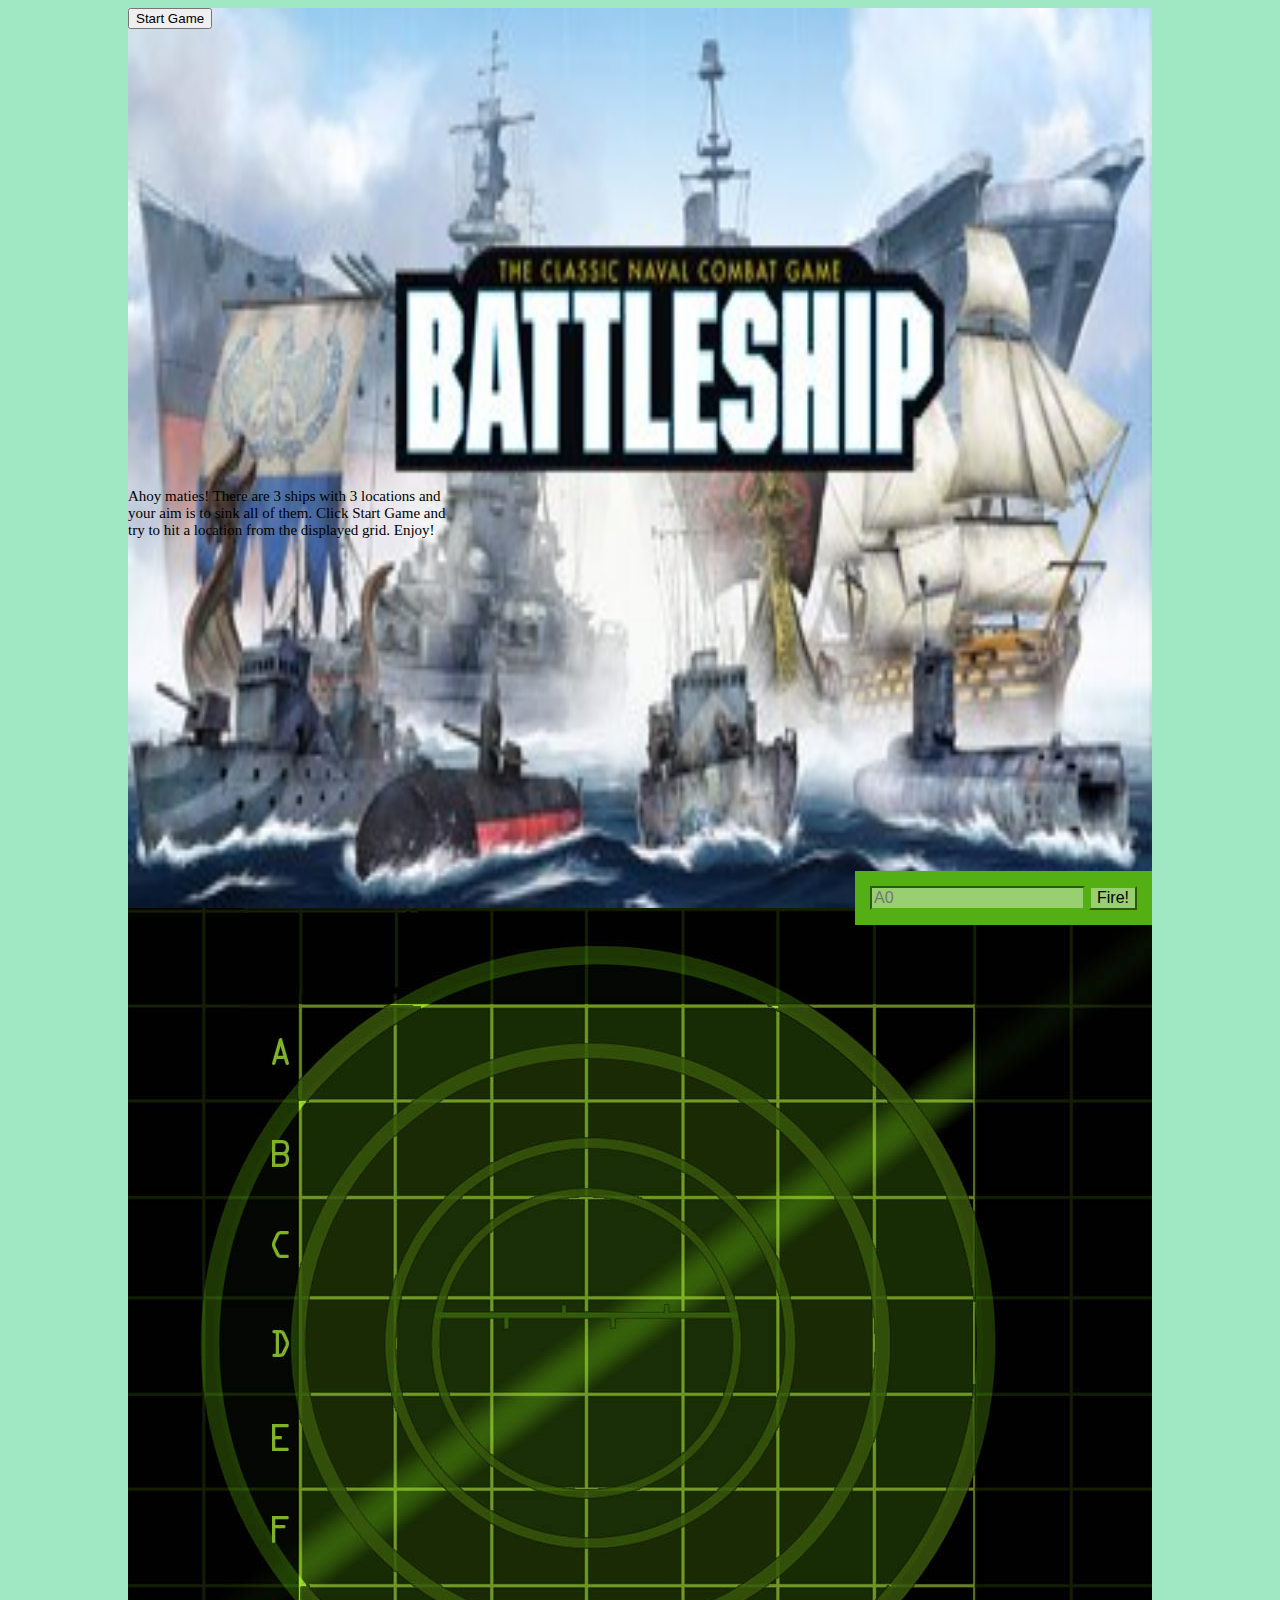
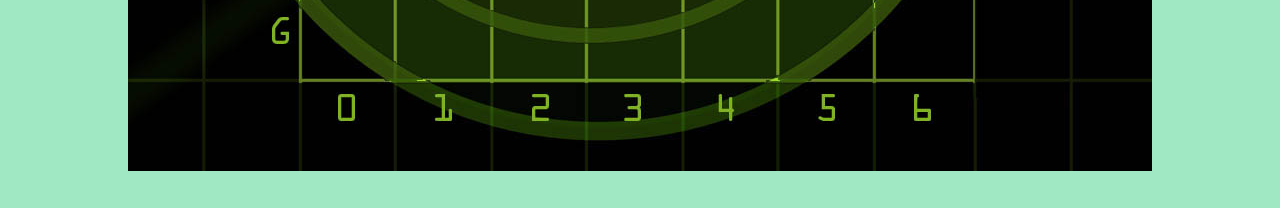
<file: index.html>
<!DOCTYPE html>
<html lang="en">
<head>
    <meta charset="UTF-8">
    <meta name="viewport" content="width=device-width, initial-scale=1.0">
    <link rel="stylesheet" href="https://cdn.jsdelivr.net/npm/bootstrap@4.5.3/dist/css/bootstrap.min.css" integrity="sha384-TX8t27EcRE3e/ihU7zmQxVncDAy5uIKz4rEkgIXeMed4M0jlfIDPvg6uqKI2xXr2" crossorigin="anonymous">
    <link rel="stylesheet" href="style.css">
    <title>Battleship Game</title>
</head>
<body>
    <div class="parent">
        <!-- Start Screen -->
        <div class="" id="startScreen">

            <div class="mx-auto row" style="width: 100px; height: 480px;">
                <!--Start game button -->
                <div class="mx-auto row" style="width: 8rem; height: 40px;">
                    <input type="button" value="Start Game" id="startButton" class="btn btn-success">
                </div>
            </div>
            
            <div class="mx-auto row" style="width: 200px; height: 450px;">
                <!-- instructions -->
               <div class="badge badge-warning text-wrap text-capitalize" style="width: 20rem; height: 110px; font-size: 15px;">
                    Ahoy maties! There are 3 ships with 3 locations and your aim is to sink all of them. Click Start Game and try to hit a location from the displayed grid. Enjoy!
                </div>
            </div>
            
        </div>
        <!--End Start Screen -->

        <!-- Game Screen -->
        <div class="d-none" id=boardConatiner>
            <div id="board">
                <div id="messageArea"></div>
                <table>
                    <tr>
                        <td id="00"></td><td id="01"></td><td id="02"></td><td id="03"></td><td id="04"></td><td id="05"></td><td id="06"></td>
                    </tr>
                    <tr>
                        <td id="10"></td><td id="11"></td><td id="12"></td><td id="13"></td><td id="14"></td><td id="15"></td><td id="16"></td>
                    </tr>
                    <tr>
                        <td id="20"></td><td id="21"></td><td id="22"></td><td id="23"></td><td id="24"></td><td id="25"></td><td id="26"></td>
                    </tr>
                    <tr>
                        <td id="30"></td><td id="31"></td><td id="32"></td><td id="33"></td><td id="34"></td><td id="35"></td><td id="36"></td>
                    </tr>
                    <tr>
                        <td id="40"></td><td id="41"></td><td id="42"></td><td id="43"></td><td id="44"></td><td id="45"></td><td id="46"></td>
                    </tr>
                    <tr>
                        <td id="50"></td><td id="51"></td><td id="52"></td><td id="53"></td><td id="54"></td><td id="55"></td><td id="56"></td>
                    </tr>
                    <tr>
                        <td id="60"></td><td id="61"></td><td id="62"></td><td id="63"></td><td id="64"></td><td id="65"></td><td id="66"></td>
                    </tr>
                </table>

            </div>
            <form>
                <input type="text" id="guessInput" placeholder="A0">
                <input type="button" id="fireButton" value="Fire!">
            </form>
        </div>
    </div>
    <script src="battleship.js"></script>
</body>
</html>
</file>
<file: style.css>
.hit {
    background: url("ship.png") no-repeat center center;
}

.miss {
    background: url("miss.png") no-repeat center center;
}

body {
    background-color: rgba(14, 196, 105, 0.397);
}

div#mx-auto row {
    font-size: 15px;
}

div#startScreen {
    position: relative;
    width: 1024px;
    height: 900px;
    margin: auto;
    background: url('com.marmalade.battleship.jpg') no-repeat;
    background-size: 100% 100%;
    opacity: 1;
}

div#board {
    position: relative;
    width: 1024px;
    height: 900px;
    margin: auto;
    background: url("board.jpg") no-repeat;
}

div#messageArea {
    position: absolute;
    top: 0px;
    left: 0px;
    color: rgb(83, 175, 19);
}

table {
    position: absolute;
    left: 173px;
    top: 98px;
    border-spacing: 0px;
}

td {
    width: 94px;
    height: 94px;
}

form {
    position: absolute;
    bottom: 0px;
    right: 0px;
    padding: 15px;
    background-color: rgb(83, 175, 19);
}

form input {
    background-color: rgb(152, 207, 113);
    border-color: rgb(83, 175, 19);
    font-size: 1em;
}

.parent {
    position: relative;
    width: 1024px;
    height: 917px;
    margin: auto;
}
</file>
